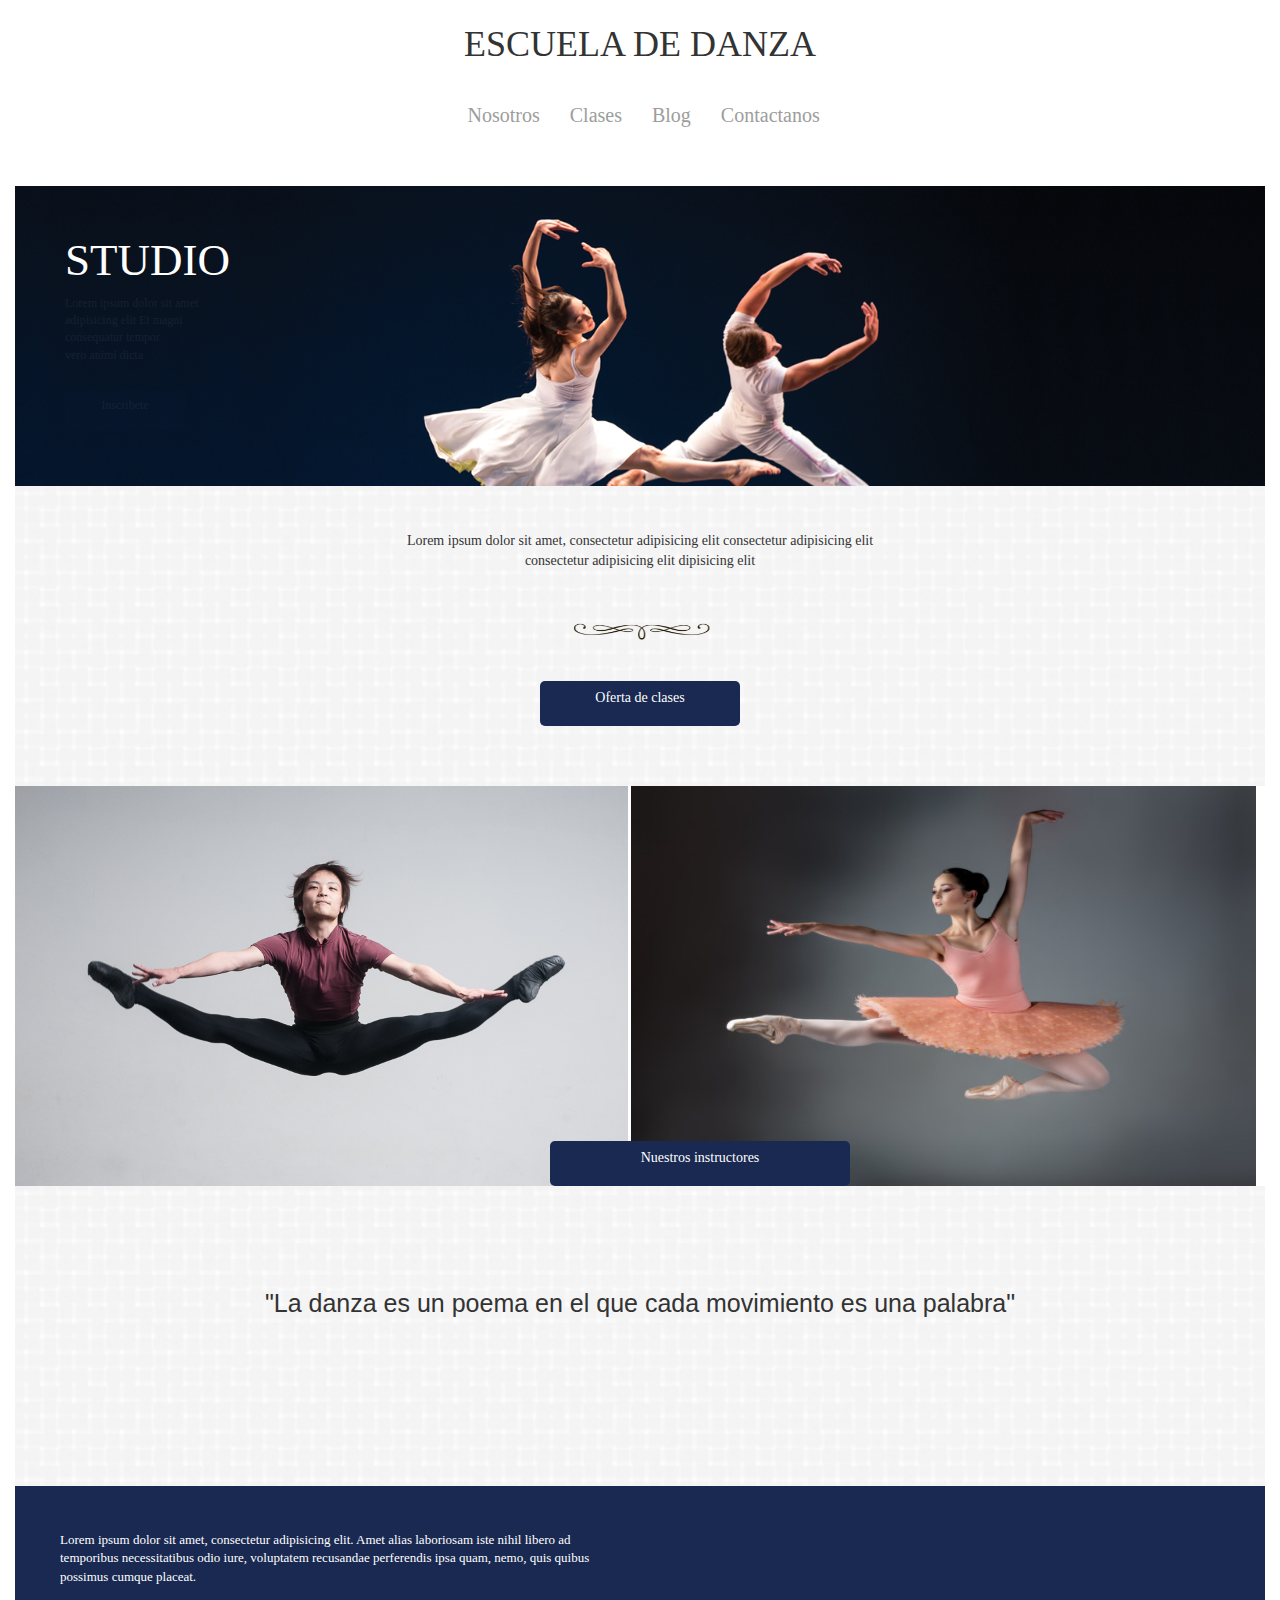
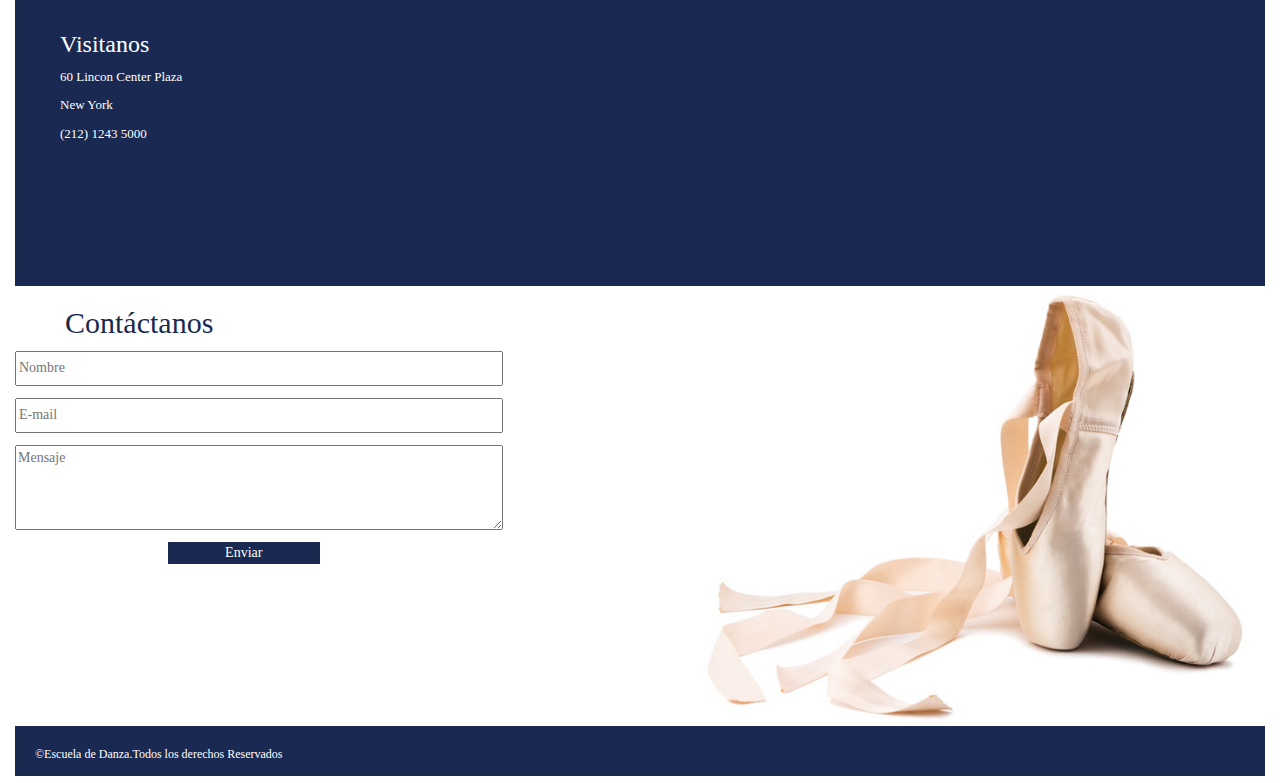
<file: index.html>
<!DOCTYPE html>
<html>
	<head>
		<meta charset="UTF-8">
		<title>Escuela de Danza</title>
		<link rel="stylesheet" type="text/css" href="css/bootstrap.min.css">
		<link rel='stylesheet' type='text/css' href='http://fonts.googleapis.com/css?family=Montserrat:400,700'>
		<link rel="stylesheet" type="text/css" href="css/main.css">
		<link rel="stylesheet" type="text/css" href="css/mediaqueries.css">
		<link rel="stylesheet" type="text/css" href="css/common.css">
	</head>
	<body>
		<header> 
		   <div class="container-fluid">
		   		<div class="row">
		   			<div class="col-xs-12">
		   				<h1 class=" text-center center text-blue">ESCUELA DE DANZA</h1>
		   			</div>
		   		</div>
		   		<div class="row">
					<div class="col-xs-12">
						<nav class="nav navbar navbar-inverse navbar-static-top" role="navigation">
							<div class="navbar-header">
								<button type="button" class="navbar-toggle collapsed" data-toggle="collapse" data-target="#navegacion">
									<span class="sr-only">Desplegar/ Ocultar</span>
									<span class="icon-bar"></span>
									<span class="icon-bar"></span>
									<span class="icon-bar"></span>
								</button>
							</div>
							<div class="collapse navbar-collapse center" id="navegacion">
								<ul class="nav navbar-nav ">
									<li><a href="nosotros.html" class="a">Nosotros</a></li>
									<li><a href="clases.html"class="a">Clases</a></li>
									<li><a href="blog.html"class="a">Blog</a></li>
									<li><a href="#contacto"class="a">Contactanos</a></li>
								</ul>
							</div>
						</nav>
					</div>
				</div>	
		   	</div>
		</header>
		<section>
			<div class="container-fluid">
			 	<div id="fondo">
			 		<div class="row">
			 			<div class="col-xs-12">
			 				<h2 id="studio" class="text-white">STUDIO</h2>
			 				<div id="box-studio">
			 					<p class="text-white hidden-xs">Lorem ipsum dolor sit amet <br> adipisicing elit Et magni<br> consequatur tempor <br> vero animi dicta </p><br>
			 					<a href="#"><button type="button" id="boton1"><p class="text-white">Inscribete</p></button></a>
							</div>
						</div>
			 		</div>
			 	</div>
			</div>
		</section>
		<section>
			<div class="container-fluid">
			    <div class="tex-2">
					<div class="row">
						<div class="col--xs-12">
							<p id="poferta" class="center">Lorem ipsum dolor sit amet, consectetur adipisicing elit consectetur adipisicing elit <br>consectetur adipisicing elit dipisicing elit</p>
							<img id="deco" class="img-circle" src="img/decoration_1.png" alt="decoracion"> <!--DECORACIÓN-->
							<a href="#"><button type="button" id="boton"><p class="text-white">Oferta de clases</p></button></a> <!--boton falta definir enlaces-->
						</div>
					</div>
				</div>
			</div>
		</section>
		<section>
			<div class="container-fluid">
				<div class="row">
					<div class="col-xs-12">
						<img class="bailarin img-responsive" src="img/instructor_4.jpg" alt="bailarin">
						<img class="bailarin2 bailarin" src="img/profesor_9.jpg" alt="bailarina">
						<a href="#"><button type="button" id="botonbailarin"><p class="text-white">Nuestros instructores</p></button></a> 
					</div>
				</div>
			</div>
		</section>
		<section>
			<div class="container-fluid">
				<div class="tex-2">
					<div class="row">
						<div class="col-xs-12">
							<p  class="center poema">"La danza es un poema en el que cada movimiento es una palabra"</p> 
						</div>
					</div>
				</div>
			</div>
		</section>
		<section>
			<div class="container-fluid">
				<div class="bg-blue bg-mapa">
					<div class="row">
						<div class="col-xs-4 col-md-6">
							<p class="text-white textmap marginpf">Lorem ipsum dolor sit amet, consectetur adipisicing elit. Amet alias laboriosam iste nihil libero ad temporibus necessitatibus odio iure, voluptatem recusandae perferendis ipsa quam, nemo, quis quibus possimus cumque placeat.</p>
							<h3 class="text-white marginpf">Visitanos</h3>
							<p class="text-white textmap">60 Lincon Center Plaza</p>
							<p class="text-white textmap">New York</p>
							<p class="text-white textmap">(212) 1243 5000</p>
						</div>
						<div class="col-xs-8 col-md-6"> 
							<iframe src="https://www.google.com/maps/embed?pb=!1m18!1m12!1m3!1d3021.46625274051!2d-73.98501728501799!3d40.77376274177245!2m3!1f0!2f0!3f0!3m2!1i1024!2i768!4f13.1!3m3!1m2!1s0x89c2585ff9df2f6d%3A0xf876ccebba645bff!2sEscuela+Juilliard!5e0!3m2!1ses!2smx!4v1470299572774"></iframe>
						</div>
					</div>
				</div>
			</div>
		</section>
		<section>
			<div class="container-fluid">
				<div class="row">
					<div class="col-xs-6">
						<form>
							<h2 id="contacto">Contáctanos</h2>
							<input type="text" name="nombre" placeholder="Nombre">
							<input type="text" name="E-mail" placeholder="E-mail">
							<textarea name="Mensaje" placeholder="Mensaje"></textarea>
							<button  class="bg-blue text-white btn-enviar">Enviar</button>
						</form> 
					</div>
					<div class="col-xs-6">
						<img id="zapatilla" src="img/shoes_1.jpg" alt="zapatilla">
					</div>
				</div>
			</div>
		</section>
		<footer>
			<div class="container-fluid">
				<div  id="footer" class="bg-blue">
					<div class="row">
						<div class="col-xs-12">
							<p id="pfooter" class="text-white">©Escuela de Danza.Todos los derechos Reservados</p>
						</div>
					</div>
				</div>
			</div>
		</footer>
	<script src="https://code.jquery.com/jquery-1.10.2.min.js"></script>
	<script type="text/javascript" src="js/bootstrap.min.js"></script>
</body>
</html>
</file>
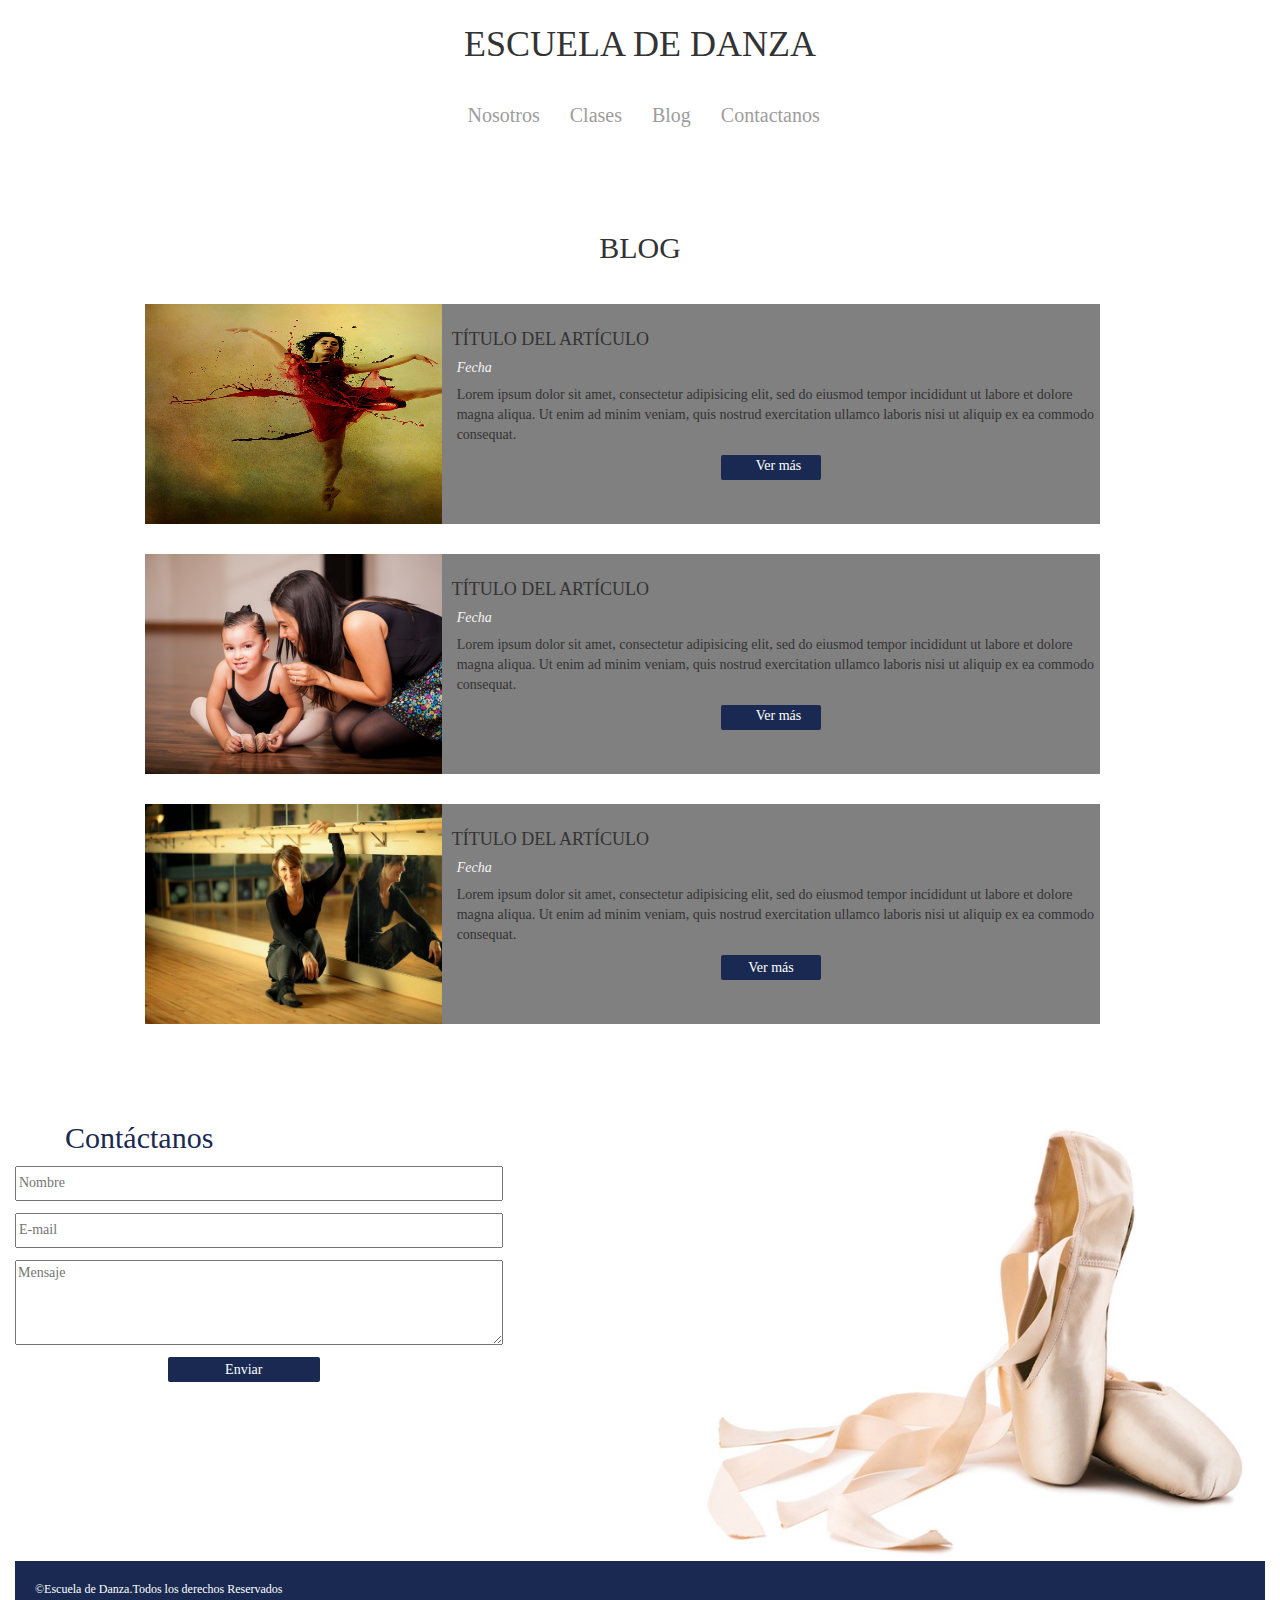
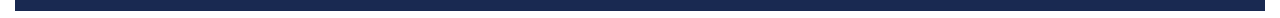
<file: blog.html>
<!DOCTYPE html>
<html>
	<head>
		<meta charset="UTF-8">
		<title>Escuela de Danza</title>
		<link rel="stylesheet" type="text/css" href="css/bootstrap.min.css">
		<link rel='stylesheet' type='text/css' href='http://fonts.googleapis.com/css?family=Montserrat:400,700'>
		<link rel="stylesheet" type="text/css" href="css/mediaqueries.css">
		<link rel="stylesheet" type="text/css" href="css/blog.css">
		<link rel="stylesheet" type="text/css" href="css/common.css">
	</head>
	<body>
		<header> 
			<div class="container-fluid">
			 	<div class="row">
			  		<div class="col-xs-12">
			   			<h1 class=" text-center center text-blue">ESCUELA DE DANZA</h1>
			  		</div>
			 	</div>
			   	<div class="row">
					<div class="col-xs-12">
						<nav class="nav navbar navbar-inverse navbar-static-top" role="navigation">
							<div class="navbar-header">
								<button type="button" class="navbar-toggle collapsed" data-toggle="collapse" data-target="#navegacion">
									<span class="sr-only">Desplegar/ Ocultar</span>
									<span class="icon-bar"></span>
									<span class="icon-bar"></span>
									<span class="icon-bar"></span>
								</button>
							</div>
							<div class="collapse navbar-collapse center" id="navegacion">
								<ul class="nav navbar-nav ">
									<li><a href="nosotros.html" class="a">Nosotros</a></li>
									<li><a href="clases.html"class="a">Clases</a></li>
									<li><a href="blog.html"class="a">Blog</a></li>
									<li><a href="contacto.html"class="a">Contactanos</a></li>
								</ul>
							</div>
						</nav>
					</div>
				</div>	
			</div>
		</header>
		<section>
			<div class="container-fluid">
				<div id="fondo1">
					<div class="row">
						<div class="col-xs-12">
							<h2 class="text-center">BLOG</h2>
						</div>
					</div>
					<div class="row">
						<div class="col-xs-5 col-md-4">
							<img class="img-resposive img" src="img/blog1.jpg" alt="blog1">
						</div>	
						<div class="col-xs-7 col-md-8">
							 <div class="fondoimgblog">
								<h4>TÍTULO DEL ARTÍCULO</h4>
								<h5><i>Fecha</i></h5>
								<p>Lorem ipsum dolor sit amet, consectetur adipisicing elit, sed do eiusmod
								tempor incididunt ut labore et dolore magna aliqua. Ut enim ad minim veniam,
								quis nostrud exercitation ullamco laboris nisi ut aliquip ex ea commodo
								consequat.</p>
								<a href=""><button type="button"><p class="text-white">Ver más</p></button></a> 
							</div>
						</div>
					</div>
					<div class="row">
						<div class="col-xs-5 col-md-4">
							<img src="img/profesor_5.jpg" alt="blog1">
						</div>	
						<div class="col-xs-7 col-md-8">
							 <div class="fondoimgblog">
								<h4>TÍTULO DEL ARTÍCULO</h4>
								<h5><i>Fecha</i></h5>
								<p>Lorem ipsum dolor sit amet, consectetur adipisicing elit, sed do eiusmod
								tempor incididunt ut labore et dolore magna aliqua. Ut enim ad minim veniam,
								quis nostrud exercitation ullamco laboris nisi ut aliquip ex ea commodo
								consequat.</p>
								<a href=""><button type="button"><p class="text-white">Ver más</p></button></a> 
							</div>
						</div>
					</div>
					<div class="row">
						<div class="col-xs-5 col-md-4">
							<img src="img/instructor_1.jpg" alt="blog1">
						</div>	
						<div class="col-xs-7 col-md-8">
						 	<div class="fondoimgblog">
								<h4>TÍTULO DEL ARTÍCULO</h4>
								<h5><i>Fecha</i></h5>
								<p>Lorem ipsum dolor sit amet, consectetur adipisicing elit, sed do eiusmod
								tempor incididunt ut labore et dolore magna aliqua. Ut enim ad minim veniam,
								quis nostrud exercitation ullamco laboris nisi ut aliquip ex ea commodo
								consequat.</p>
								<a href=""><button>Ver más</button></a> 
							</div>
						</div>
					</div>
				</div>
			</div>
		</section>
		<section>
			<div class="container-fluid">
				<div class="row">
					<div class="col-xs-6">
						<form >
							<h2 id="contacto">Contáctanos</h2>
							<input type="text" name="nombre" placeholder="Nombre">
							<input type="text" name="E-mail" placeholder="E-mail">
							<textarea name="Mensaje" placeholder="Mensaje"></textarea>
							<button  class="bg-blue text-white btn-enviar">Enviar</button>
						</form> 
					</div>
					<div class="col-xs-6">
						<img id="zapatilla" src="img/shoes_1.jpg" alt="zapatilla">
					</div>
				</div>
			</div>
		</section>
		<footer>
			<div class="container-fluid">
				<div  id="footer" class="bg-blue">
					<div class="row">
						<div class="col-xs-12">
							<p id="pfooter" class="text-white">©Escuela de Danza.Todos los derechos Reservados</p>
						</div>
					</div>
				</div>
			</div>
		</footer>
		<script src="https://code.jquery.com/jquery-1.10.2.min.js"></script>
		<script type="text/javascript" src="js/bootstrap.min.js"></script>
	</body>
</html>
</file>
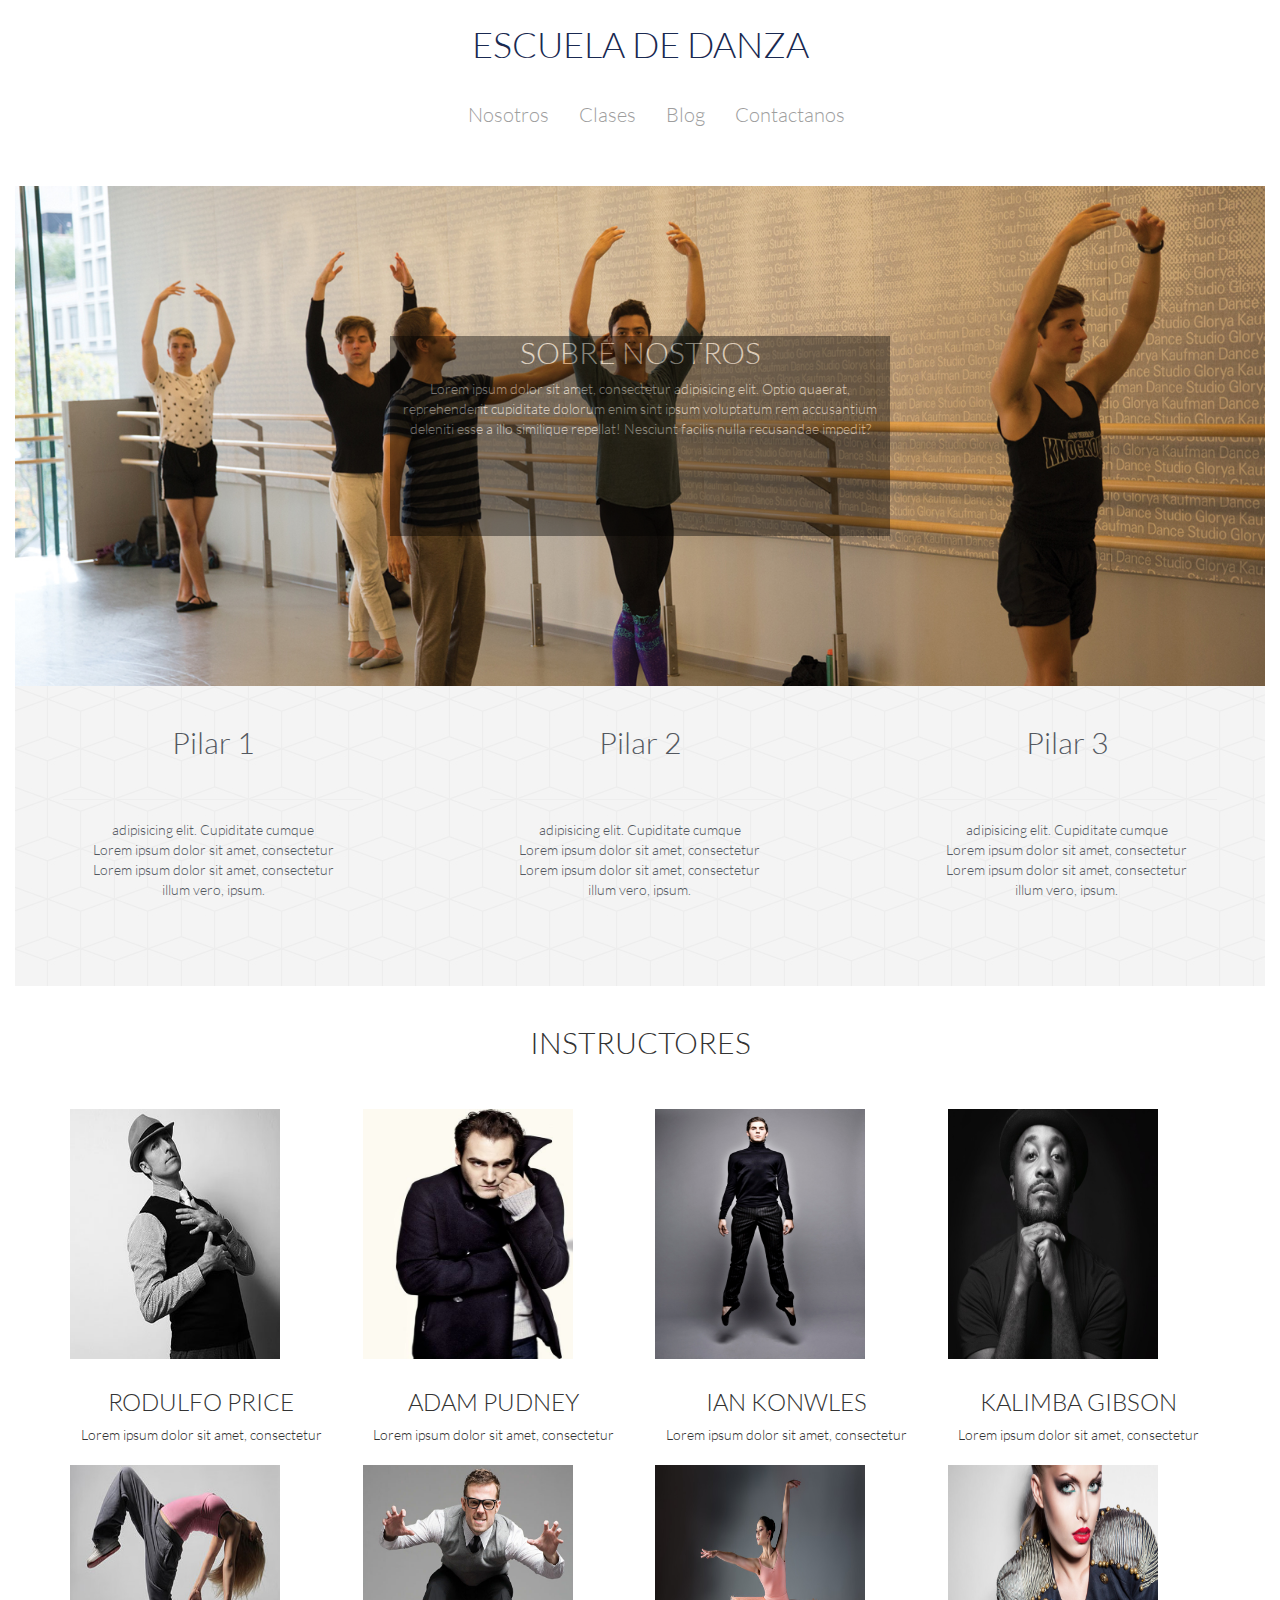
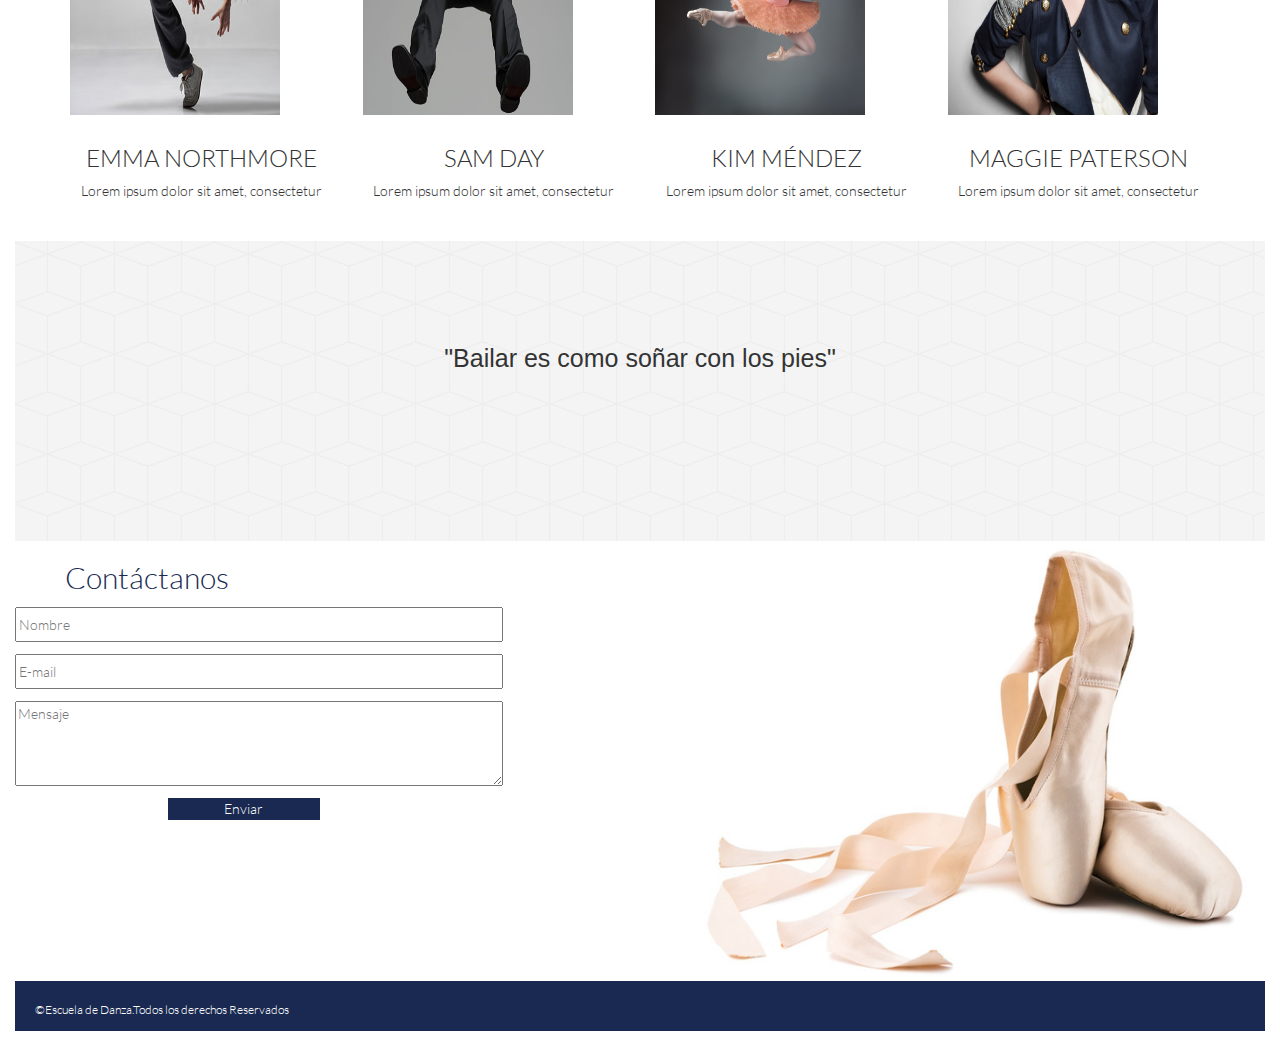
<file: nosotros.html>
<!DOCTYPE html>
<html>
	<head>
		<meta charset="UTF-8">
		<title>Escuela de Danza</title>
		<link rel="stylesheet" type="text/css" href="css/bootstrap.min.css">
		<link rel='stylesheet' type='text/css' href='http://fonts.googleapis.com/css?family=Montserrat:400,700'>
		<link rel="stylesheet" type="text/css" href="css/utilities.css">
		<link rel="stylesheet" type="text/css" href="css/common.css">
		<link rel="stylesheet" type="text/css" href="css/nosotros.css">
	</head>
	<body>
		<header> 
			<div class="container-fluid">
				<div class="row">
				   	<div class="col-xs-12">
				   		<h1 class=" text-center center text-blue">ESCUELA DE DANZA</h1>
				   	</div>
				</div>   		
				<div class="row">
					<div class="col-xs-12">
						<nav class="nav navbar navbar-inverse navbar-static-top" role="navigation">
							<div class="navbar-header">
								<button type="button" class="navbar-toggle collapsed" data-toggle="collapse" data-target="#navegacion">
									<span class="sr-only">Desplegar/ Ocultar</span>
									<span class="icon-bar"></span>
									<span class="icon-bar"></span>
									<span class="icon-bar"></span>
								</button>
							</div>
							<div class="collapse navbar-collapse center" id="navegacion">
								<ul class="nav navbar-nav ">
									<li><a href="nosotros.html" class="a">Nosotros</a></li>
									<li><a href="clases.html"class="a">Clases</a></li>
									<li><a href="blog.html"class="a">Blog</a></li>
									<li><a href="#contacto"class="a">Contactanos</a></li>
								</ul>
							</div>
						</nav>
					</div>
				</div>	
			</div>   
		</header>
		<section>
			<div class="container-fluid">
				<div id="fondo1"> <!--corresponde a imagen sobre nosostros-->
				 	<div class="row">
				 		<div class="col-12">
				 			<div class="bg-black">
				 				<h2 class="center text-white">SOBRE NOSTROS</h2>
				 				<p class="center text-white">Lorem ipsum dolor sit amet, consectetur adipisicing elit. Optio quaerat, reprehenderit cupiditate dolorum enim sint ipsum voluptatum rem accusantium deleniti esse a illo similique repellat! Nesciunt facilis nulla recusandae impedit?</p>
				 			</div>
						</div>
				 	</div>
				 </div>
			</div>
		</section>
		<section>
			<div class="container-fluid"><!--corresponde a seccion pilares!-->
				<div class="fondocubes">  
					<div class="row">
						<div class="col-xs-4">
						  	<h2 class="center text-gray margin40">Pilar 1</h2>
						  	<hr>
						  	<p class="center text-gray margin">adipisicing elit. Cupiditate cumque <br>Lorem ipsum dolor sit amet, consectetur <br>Lorem ipsum dolor sit amet, consectetur <br>illum vero, ipsum.</p>
						</div>
						<div class="col-xs-4">
						  	<h2 class="center text-gray margin40">Pilar 2</h2>
						  	<hr>
						  	<p class="center text-gray margin">adipisicing elit. Cupiditate cumque <br>Lorem ipsum dolor sit amet, consectetur <br>Lorem ipsum dolor sit amet, consectetur <br>illum vero, ipsum.</p>
						</div>
						<div class="col-xs-4">
						  	<h2 class="center text-gray margin40">Pilar 3	</h2>
						  	<hr>
						  	<p class="center text-gray margin margin">adipisicing elit. Cupiditate cumque <br>Lorem ipsum dolor sit amet, consectetur <br>Lorem ipsum dolor sit amet, consectetur <br>illum vero, ipsum.</p>
						</div>
					</div>
				</div>
			</div>
		</section>
		<section>
			<div class="container">
				<div class="row">
					<div class="col-xs-12">
						<h2 class="center margin40">INSTRUCTORES</h2>
					</div>
				</div>
				<div class="row">
					<div class="col-xs-3">
						<img  class="sizeteach"src="img/profesor_4.jpg" alt="rodulfo">
						<h3 class="center">RODULFO PRICE</h3>
						<p class="center">Lorem ipsum dolor sit amet, consectetur</p>
					</div>
					<div class="col-xs-3">
						<img class="sizeteach" src="img/profesor_14.jpg" alt="ADAM PUDNEY">
						<h3 class="center">ADAM PUDNEY</h3>
						<p class="center">Lorem ipsum dolor sit amet, consectetur</p>
					</div>
					<div class="col-xs-3">
						<img class="sizeteach" src="img/profesor_1.jpg" alt="IAN KONWLES">
						<h3 class="center">IAN KONWLES</h3>
						<p class="center">Lorem ipsum dolor sit amet, consectetur</p>
					</div>
					<div class="col-xs-3">
						<img class="sizeteach" src="img/profesor_10.jpg" alt="KALIMBA GIBSON">
						<h3 class="center">KALIMBA GIBSON</h3>
						<p class="center">Lorem ipsum dolor sit amet, consectetur</p>
					</div>
				</div>
			</div>
		</section>
		<section>
			<div class="container">
				<div class="row">
					<div class="col-xs-3">
						<img class="sizeteach" src="img/profesor_11.jpg" alt="EMMA NORTHMORE">
						<h3 class="center">EMMA NORTHMORE</h3>
						<p class="center marginbutton">Lorem ipsum dolor sit amet, consectetur</p>
					</div>
					<div class="col-xs-3">
						<img class="sizeteach" src="img/profesor_12.jpg" alt="SAM DAY">
						<h3 class="center">SAM DAY</h3>
						<p class="center marginbutton">Lorem ipsum dolor sit amet, consectetur</p>
					</div>
					<div class="col-xs-3">
						<img class="sizeteach" src="img/profesor_9.jpg" alt="KIM MÉNDEZ">
						<h3 class="center">KIM MÉNDEZ</h3>
						<p class="center marginbutton">Lorem ipsum dolor sit amet, consectetur</p>
					</div>
					<div class="col-xs-3">
						<img class="sizeteach" src="img/profesor_15.jpg" alt="MAGGIE PATERSON">
						<h3 class="center">MAGGIE PATERSON</h3>
						<p class="center marginbutton">Lorem ipsum dolor sit amet, consectetur</p>
					</div>
				</div>
			</div>
		</section>
		<section>
			<div class="container-fluid"><!--corresponde a seccion otra frase!-->
				<div class="fondocubes">
					<div class="row">
						<div class="col-xs-12">
							<p class="center poema">"Bailar es como soñar con los pies"</p> <!--frase-->
						</div>
					</div>
				</div>
			</div>
		</section>
		<section>
			<div class="container-fluid">
				<div class="row">
					<div class="col-xs-6">
						<form>
							<h2 id="contacto">Contáctanos</h2>
							<input type="text" name="nombre" placeholder="Nombre">
							<input type="text" name="E-mail" placeholder="E-mail">
							<textarea name="Mensaje" placeholder="Mensaje"></textarea>
							<button  class="bg-blue text-white btn-enviar">Enviar</button>
						</form> 
					</div>
					<div class="col-xs-6">
						<img id="zapatilla" src="img/shoes_1.jpg" alt="zapatilla">
					</div>
				</div>
			</div>
		</section>
		<footer>
			<div class="container-fluid">
				<div  id="footer" class="bg-blue">
					<div class="row">
						<div class="col-xs-12">
							<p id="pfooter" class="text-white">©Escuela de Danza.Todos los derechos Reservados</p>
						</div>
					</div>
				</div>
			</div>
		</footer>
		<script src="https://code.jquery.com/jquery-1.10.2.min.js"></script>
		<script type="text/javascript" src="js/bootstrap.min.js"></script>
	</body>
</html>
</file>
<file: css/main.css>
/*primera sección*/
#fondo{
background-image:url("../img/dance_1.jpg");
background-size:100%;
width:100%;
margin-top:25px;
height:300px;
background-repeat:no-repeat;
}



#studio{
	font-size:45px;
	margin-top:50px;
	margin-left:50px;
}

#box-studio{
	width:220px;
	height:40px;
	margin-left:50px;
	font-size:12px;
	opacity:5%;
}

/*seccion bailarin*/
.bailarin{
	width:49%;
	height:400px; 
	display:inline-block;

}

.bailarin2{
	width:50%;
	height:400px; 
	display:inline-block;
}


/*segunda secciónn oferta*/

#poferta{
	margin-top:45px;
}

#boton1{    /*boton Inscribete*/
 	width:120px;
	height:40px; 
	background-color:#192951;
	border:#192951;
}

#deco{
	width:150px;
	height:100px; 
	display:block;
	margin:auto;
	}

#boton{ /*boton Ofertaclases*/
width:200px;
height:45px; 
background-color:#192951;
border:#192951;
border-radius:5px;
display:block;
margin:auto;
margin-bottom:45px;
}

/*tercera sección*/

#botonbailarin{ /*boton nuestros bailarines*/
	width:300px;
	height:45px; 
	background-color:#192951;
	border:#192951;
	border-radius:5px;
	position:absolute;
	left:550px;
	top:355px;
	bottom:3px;
	}

/*cuarta sección mapa*/

.bg-blue{
	background-color:#192951;
	border:#192951;
	
}

.tex-2{
	background-image:url("../img/textura_2.jpg");
	background-size:100%;
	height:300px;
	width:100%;
	margin-top:0px;

}

.bg-mapa{
	width:100%;
	height:400px; 
}

.textmap{
	font-size:13px;
	margin-left:45px;

}

iframe{
	margin:35px;
	width:500px; 
	height:320px; 
	border:0; 
	
}

.marginpf{
	margin-top:45px;
	margin-left:45px;
}











/*comun*/
</file>
<file: css/mediaqueries.css>
@media (max-width:650px){
	#studio{
		font-size:18px;
	}

	#boton1{
		width:60px;
		height:20px;
		margin-top:-5%;
	}

    .bailarin{
	
	height:200px; 
	

}

.bailarin2{
	width:49%;
}

#imagen3{
margin-left:10% !important;
}

}

@media(max-width:800px){
	#botonbailarin{ /*boton nuestros bailarines*/
	position:absolute;
	left:150px !important;
	}

	.sizeteach{
	
	height:200px;
	
	
}

}
</file>
<file: css/common.css>
*{
	font-family:Latolight;
}



/*header*/
/*header*/
.center{
	text-align: center;
}

nav.navbar{
	background-color:transparent;
	border-color:transparent;
	margin-left: 35%;

}
.navbar-toggle{
	background-color: black !important;

}
.a:hover {color:blue !important;}

.text-white{
	color:white;
}

h1{
	margin:25px 0px;

}
li{
	font-size: 20px;
}

/*header*/

/*seccion formulario*/
#zapatilla{
	float:right;
	width:100%;
	height:440px; 
}



#contacto{
	margin-left:50px;
	color:#192951;
}

input ,textarea{
	display: block;
	margin:2% 0px;
	width:80%;
	height:35px;
}

textarea{
	height:85px;
}

.btn-enviar{
	margin-left:25%;
	width:25%;
	color:white;


}
button:hover{
	cursor:pointer;
}

/*seccion formulario*/

/*seccion footer*/

#footer{
	width:1050;
	height:50px; 
}

#pfooter{
	font-size:12px;
	margin:20px;
}

.bg-blue{
	background-color:#192951;
	border:#192951;
}

/*seccion footer*/

.poema{     /*corresponde a la seccion de la frase*/
	font-size:25px;
	font-family:sans-serif;
	margin:100px;
}
</file>
<file: css/blog.css>
img{
	width:320px;
	height:220px;
	margin-left:130px;
	margin-top:30px;
}

#fondo1{
	width:100%;
	height:850px;
	margin:40px 0px;
}

h2{
	margin-top:30px;
}
.img{
	width:100%;
	height:220px;
}
.fondoimgblog{
	height:220px;
	width:80%;
	background-color:grey;
	margin-left:0px;
	padding-top:2%;
	margin-top:30px;
	
}
.text-white{
	color:white !important	;
}

h4,h5,p{
	margin-left:15px;

}

h5{
	color:rgb(244, 244, 244);
}

h4{
	margin:10px;
}

button{
	width:100px;
	height:25px;
	background-color:#192951;
	border:none;
	margin:auto;
	display:block;
	border-radius:2px;
	color:white;
}


/**/
</file>
<file: css/utilities.css>
/*Global*/
*{
	font-family: "Latolight";
}

@font-face{
	font-family: LatoHeavy;
	src: url(../fonts/LatoHeavy.ttf);
}
@font-face{
	font-family:Latolight ;
	src: url(../fonts/Latolight.ttf);
}
@font-face{
	font-family: DolceVita;
	src: url(../fonts/DolceVita.ttf);
}
@font-face{
	font-family: Neoteric-Bold;
	src: url(../fonts/Neoteric-Bold.ttf);
}

/* Shortcuts */

.pd-0{
	padding: 0;
}
.pt-5{
	padding-top: 5%;
}
.pb-5{
	padding-bottom: 5%;
}
.mg-0{
	margin: 0;
}
.w-100{
	width: 100%;
}
.lh{
	line-height: 1.5;
}
.text-center{
	text-align: center;
}
.text-left{
	text-align: left;
}
.text-white{
	color: white;
}
.text-gray{
	color: rgb(83, 88, 95);
}
.text-blue{
 color: #192951;
}
.a-none-decoration{
	text-decoration: none;
}
.bg-gray{
	background-color: rgb(244, 244, 244);
}
.bg-img-block{
	background-size: cover;
	background-repeat: no-repeat;
	background-position: center;
}
</file>
<file: css/nosotros.css>
/*seccion 1 imagen sobre nosotros*/
#fondo1{ 
background-image:url("../img/dance_7.jpg");
background-size:100%;
height:500px;
margin-top:25px;
background-repeat:no-repeat;
}

.bg-black{ /*fondo opacity nosotros*/
	background-color:black;
	width:500px;
	height:200px;
	margin:auto;
	opacity:0.4;
	margin-top:150px;
}


/*secccion pilares*/


.fondocubes{
background-image:url("../img/cubes.png");
height:300px;
}



hr{
	width:300px;
	color:grey;
	margin:auto;
}

.margin{
	margin:20px;
}

.margin40{
	margin:40px;
}

.marginbutton{
	margin-bottom:40px;
}

/*seccion equipo*/
.sizeteach{
	width:80%;
	height:250px;
	margin:10px 0px;
	
}
</file>
